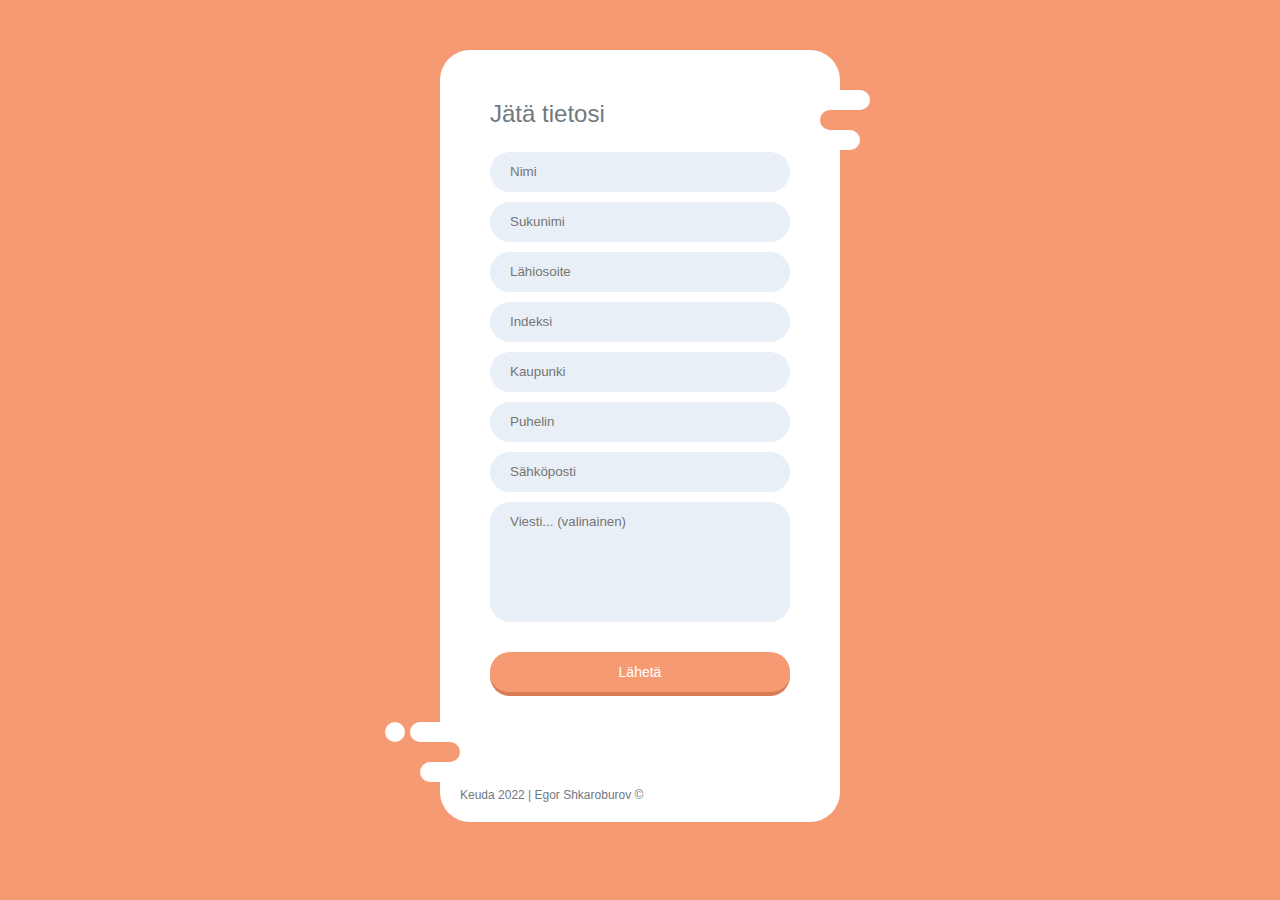
<file: Projekti-6/index.html>
<!DOCTYPE html>
<html lang="en" dir="ltr">
  <head>
    <meta charset="utf-8">
    <title></title>
    <link rel="stylesheet" href="projekti-6.css">
    <script src="projekti-6.js" charset="utf-8"></script>
  </head>
  <body>
    <form action="data.html" class="decor" method="get" onSubmit="return formValue(this)"  id="client-form">
    <div class="form-left-decoration"></div>
    <div class="form-right-decoration"></div>
    <div class="circle"></div>
    <div class="form-inner">
    <h3>Jätä tietosi </h3>
    <input type="text" name="firstName" placeholder="Nimi" id="first-name" value="">
    <input type="text" name="lastName" placeholder="Sukunimi" id="last-name" value="">
    <input type="text" name="address" placeholder="Lähiosoite" id="form-address" value="">
    <input type="number" name="index" placeholder="Indeksi" id="form-index" value="">
    <input type="text" name="city" placeholder="Kaupunki" id="form-city" value="">
    <input type="number" name="phone" placeholder="Puhelin" id="form-phone" value="">
    <input type="email" name="email" placeholder="Sähköposti" id="form-email" value="">
    <textarea placeholder="Viesti... (valinainen)" name="teksti" rows="3" id="tekstia"></textarea>
    <input type="submit" value="Lähetä" onclick="formValue()">
    </div>
    <p class="at">Keuda 2022 | Egor Shkaroburov ©</p>
    </form>

  </body>
</html>
</file>
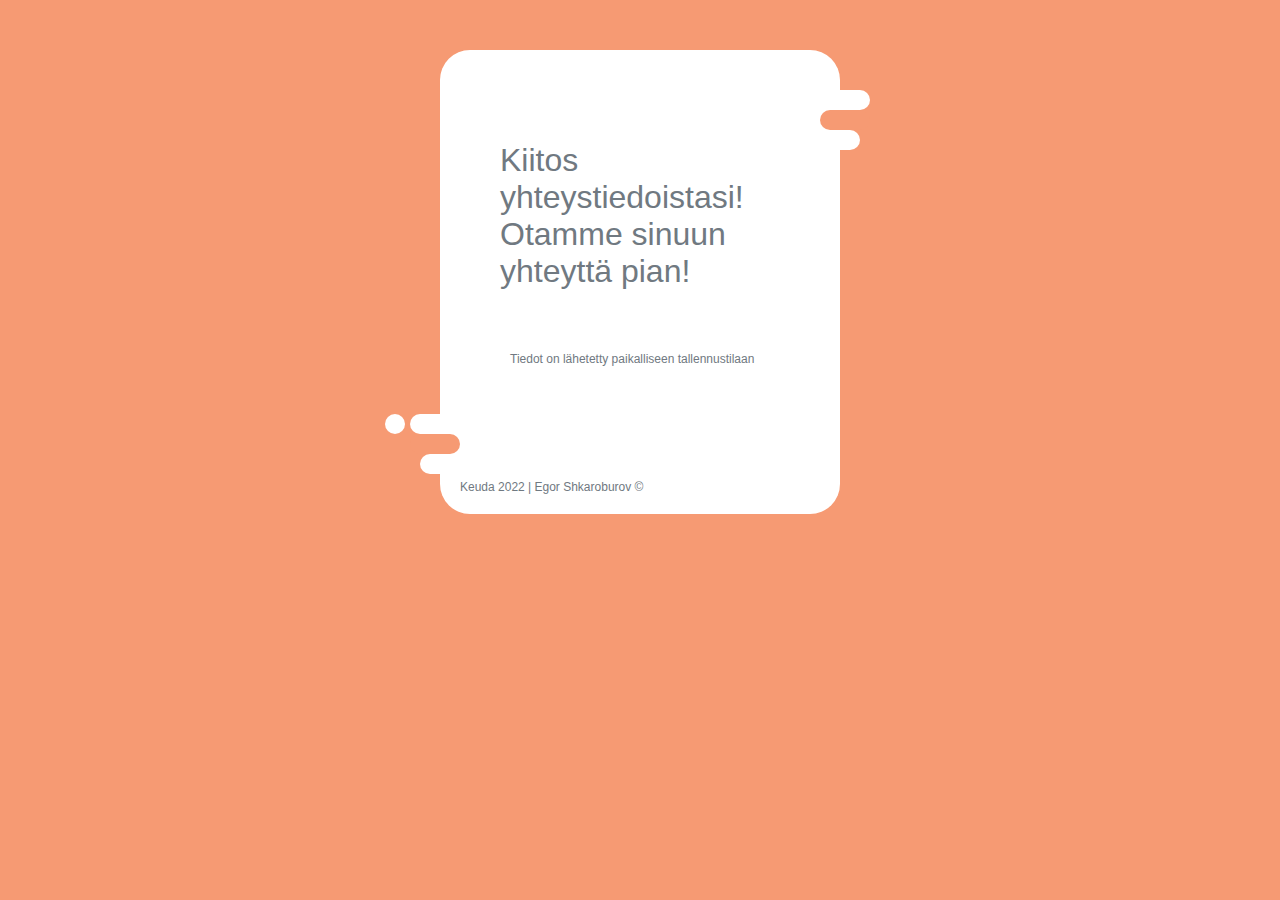
<file: Projekti-6/data.html>
<!DOCTYPE html>
<html lang="en" dir="ltr">
  <head>
    <meta charset="utf-8">
    <title></title>
    <link rel="stylesheet" href="projekti-6.css">
  </head>
  <body>
    <form action="data.html" class="decor" method="get" onSubmit="return formValue(this)"  id="client-form">
    <div class="form-left-decoration"></div>
    <div class="form-right-decoration"></div>
    <div class="circle"></div>
    <div class="form-inner">
    <p id="palautus">Kiitos yhteystiedoistasi! Otamme sinuun yhteyttä pian!</p>
    <p class="at">Tiedot on lähetetty paikalliseen tallennustilaan</p>
    </div>
    <p class="at">Keuda 2022 | Egor Shkaroburov ©</p>
    </form>
  </body>
</html>
</file>
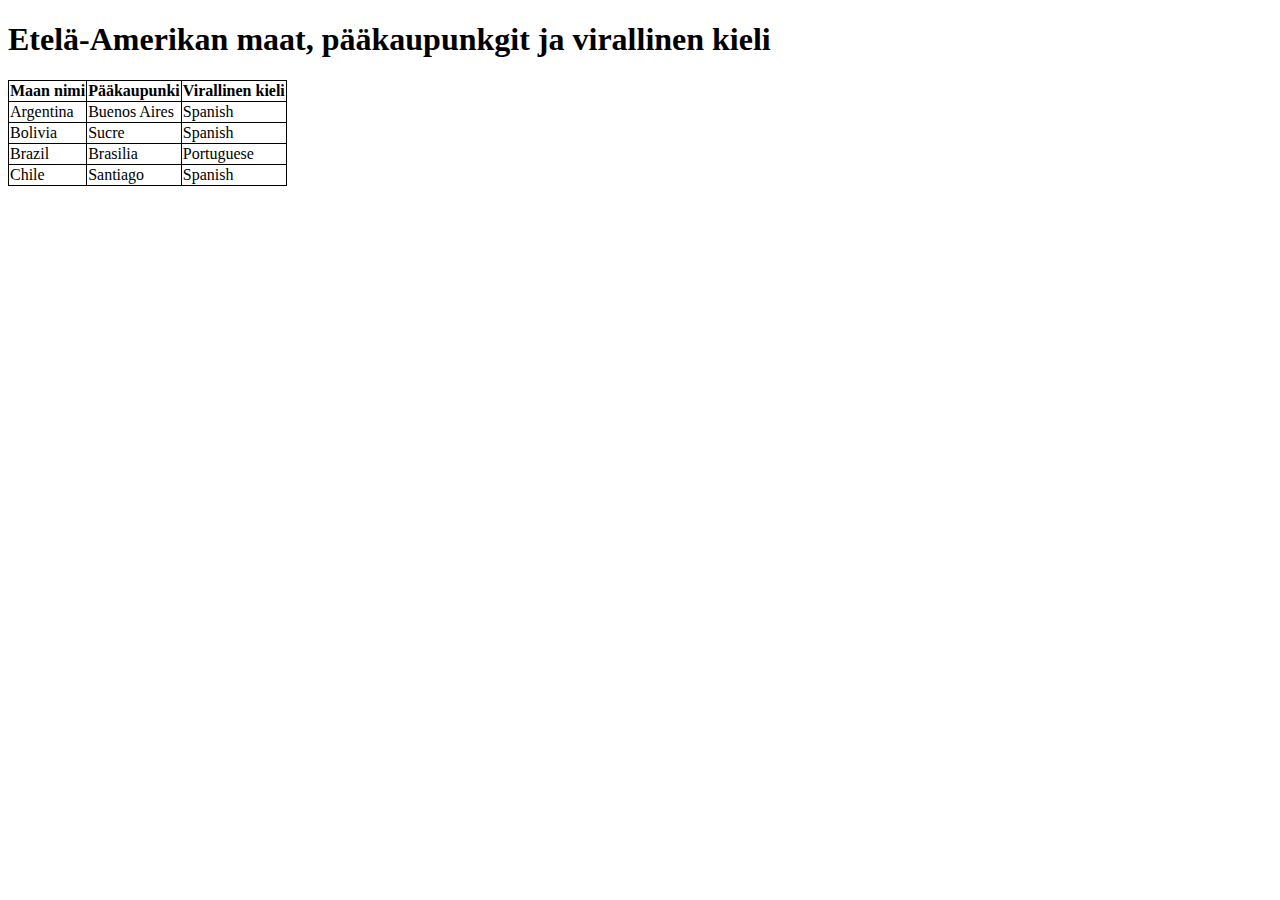
<file: Projekti-6/Tehtävä13/Tehtävä13.html>
<!DOCTYPE html>
<html lang="en" dir="ltr">
  <head>
    <meta charset="utf-8">
    <title></title>
    <link rel="stylesheet" href="tehtävä13.css">
  </head>
  <body>
    <main>
      <h1>Etelä-Amerikan maat, pääkaupunkgit ja virallinen kieli</h1>
      <table id="collapse">
        <tr>
          <th>Maan nimi</th>
          <th>Pääkaupunki</th>
          <th>Virallinen kieli</th>
          </tr>
        <tr>
          <td>Argentina</td>
          <td>Buenos Aires</td>
          <td>Spanish</td>

        </tr>
        <tr>
          <td>Bolivia</td>
          <td>Sucre</td>
          <td>Spanish</td>
        </tr>
        <tr>
          <td>Brazil</td>
          <td>Brasilia</td>
          <td>Portuguese</td>
        </tr>
        <tr>
          <td>Chile</td>
          <td>Santiago</td>
          <td>Spanish</td>
        </tr>













      </table>



    </main>

  </body>
</html>
</file>
<file: Projekti-6/projekti-6.css>
* {
   box-sizing: border-box;
}
body {
   background: #f69a73;
}
.at {
  padding: 20px;
  font-family: 'Roboto', sans-serif;
  font-size: 12px;
  color: #707981;
}
#palautus {
  font-family: 'Roboto', sans-serif;
  font-size: 32px;
  color: #707981;
  padding: 10px;
}
.decor {
   position: relative;
   max-width: 400px;
   margin: 50px auto 0;
   background: white;
   border-radius: 30px;
}
.form-left-decoration, .form-right-decoration {
   content: "";
   position: absolute;
   width: 50px;
   height: 20px;
   background: #f69a73;
   border-radius: 20px;
}
.form-left-decoration {
   bottom: 60px;
   left: -30px;
}
.form-right-decoration {
   top: 60px;
   right: -30px;
}
.form-left-decoration:before, .form-left-decoration:after, .form-right-decoration:before, .form-right-decoration:after {
   content: "";
   position: absolute;
   width: 50px;
   height: 20px;
   border-radius: 30px;
   background: white;
}
.form-left-decoration:before {
   top: -20px;
}
.form-left-decoration:after {
   top: 20px;
   left: 10px;
}
.form-right-decoration:before {
   top: -20px;
   right: 0;
}
.form-right-decoration:after {
   top: 20px;
   right: 10px;
}
.circle {
   position: absolute;
   bottom: 80px;
   left: -55px;
   width: 20px;
   height: 20px;
   border-radius: 50%;
   background: white;
}
.form-inner {
   padding: 50px;
}
.form-inner input, .form-inner textarea {
   display: block;
   width: 100%;
   padding: 0 20px;
   margin-bottom: 10px;
   background: #E9EFF6;
   line-height: 40px;
   border-width: 0;
   border-radius: 20px;
   font-family: 'Roboto', sans-serif;
}
.form-inner input[type="submit"] {
   margin-top: 30px;
   background: #f69a73;
   border-bottom: 4px solid #d87d56;
   color: white;
   font-size: 14px;
}
.form-inner textarea {
   resize: none;
}
.form-inner h3 {
   margin-top: 0;
   font-family: 'Roboto', sans-serif;
   font-weight: 500;
   font-size: 24px;
   color: #707981;
}
</file>
<file: Projekti-6/Tehtävä13/tehtävä13.css>
table, td, th
{
  border: 1px solid black;
}
#collapse
{
  border-collapse: collapse;
}
</file>
